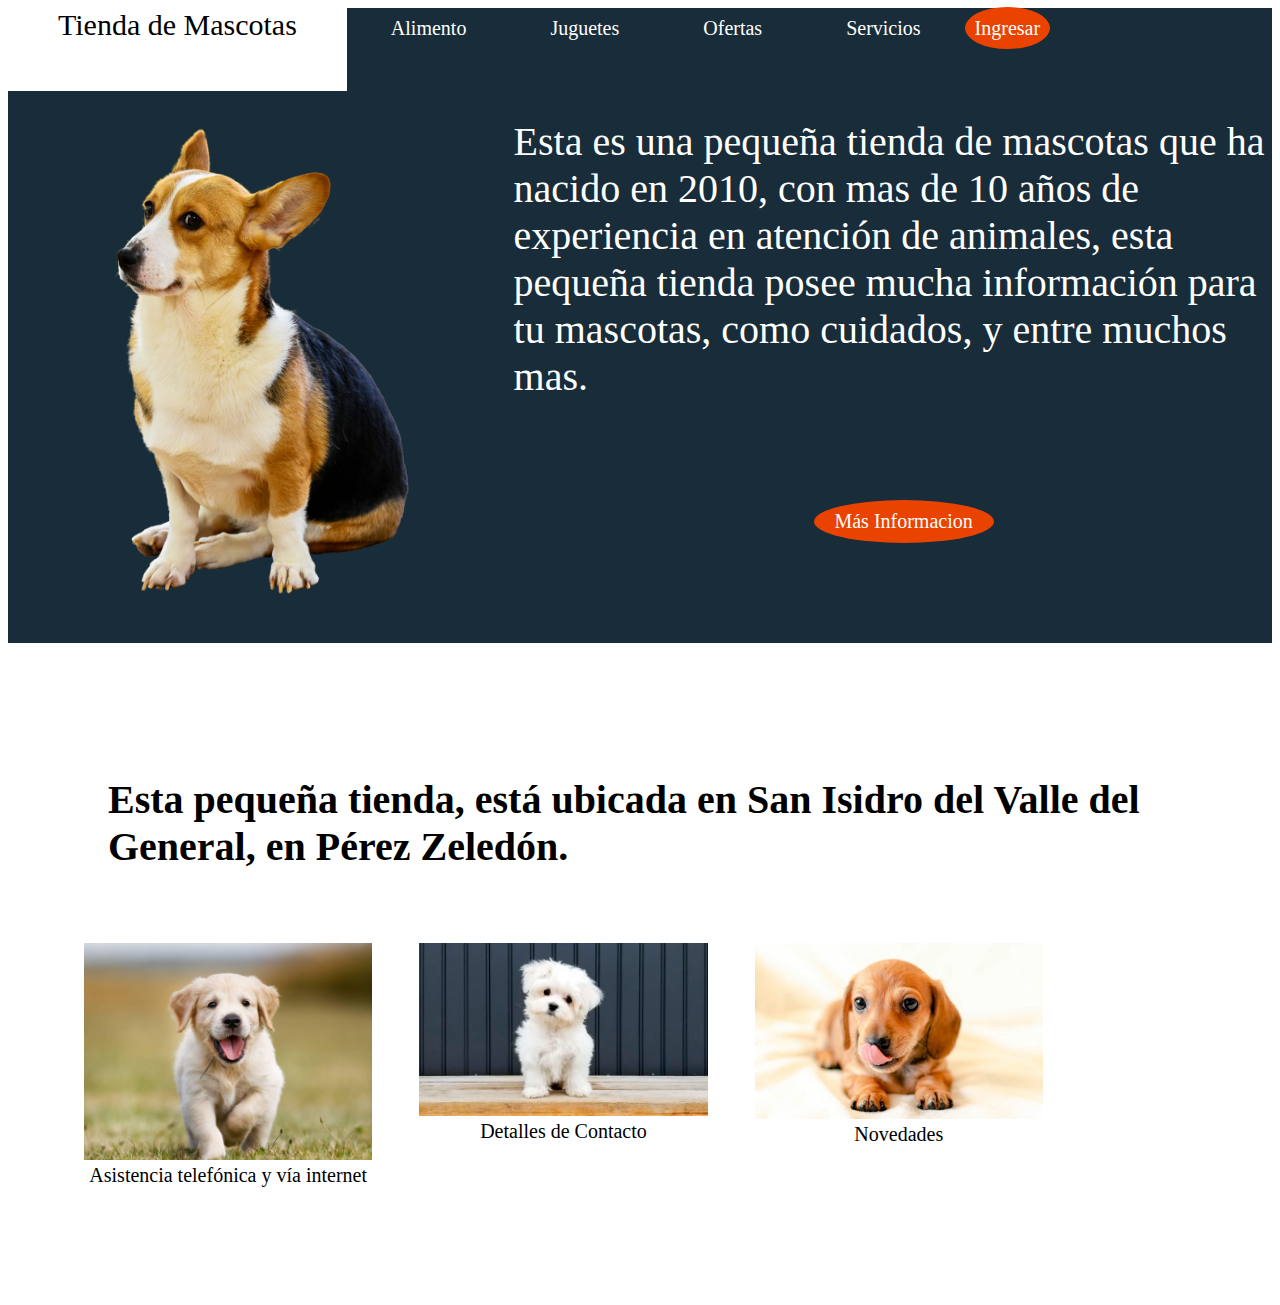
<file: index.html>
<!DOCTYPE html>
<html lang="es">
<!-- TODO: Please use cspell -->
<!-- TODO: Use css classes in english -->
<!-- TODO: Use clear names and kebab-case in the images always without blank spaces or ñ's -->
<head>
    <meta charset="UTF-8">
    <meta http-equiv="X-UA-Compatible" content="IE=edge">
    <meta name="viewport" content="width=device-width, initial-scale=1.0">
    <title>Asignacion 1</title>
    <link rel="shortcut icon" href="img/hueso.jpg" type="image/x-icon">
    <link rel="stylesheet" href="css/styles.css">
</head>

<body>
    <header>
        <nav>
            <a href class="tienda">Tienda de Mascotas</a>
            <a href class="inicio">Alimento</a>
            <a href class="inicio">Juguetes</a>
            <a href class="inicio">Ofertas</a>
            <a href class="inicio">Servicios</a>
            <a href class="ingresar">Ingresar</a>
        </nav>
    </header>
    <main>
        <section class="contenedor-de-historia">
            <div class="contenedor-de-historia">
                <img src="img/—Pngtree—sit down pet dog waleski_6249005.png" alt="" class="imagen-about-us">
                <div class="contenido-texto">
                    <p> Esta es una pequeña tienda de mascotas que ha nacido en 2010, con mas de 10 años de experiencia
                        en atención de animales, esta pequeña tienda posee mucha información para tu mascotas, como
                        cuidados, y entre muchos mas.</p>
                    <nav class="boton">
                        <a href="#">Más Informacion</a>
                    </nav>
                </div>
        </section>
    </main>
    <section class="about-services">
        <div class="contenedor">
            <h2 class="hola">Esta pequeña tienda, está ubicada en San Isidro del Valle del General, en Pérez Zeledón.
            </h2>
            <div class="Servicio-cont">
                <div>
                    <div class="servicio-ind">
                        <img src="img/21.jpg" alt="">
                        <a href class="final">Asistencia telefónica y vía internet</a>
                    </div>
                    <div class="servicio-ind">
                        <img src="img/231.webp" alt="">
                        <a href class="final">Detalles de Contacto</a>
                    </div>
                    <div class="servicio-ind">
                        <img src="img/13245.jpg" alt="">
                        <a href class="final">Novedades</a>
                    </div>
                </div>
            </div>
        </div>
    </section>
</body>

</html>
</file>
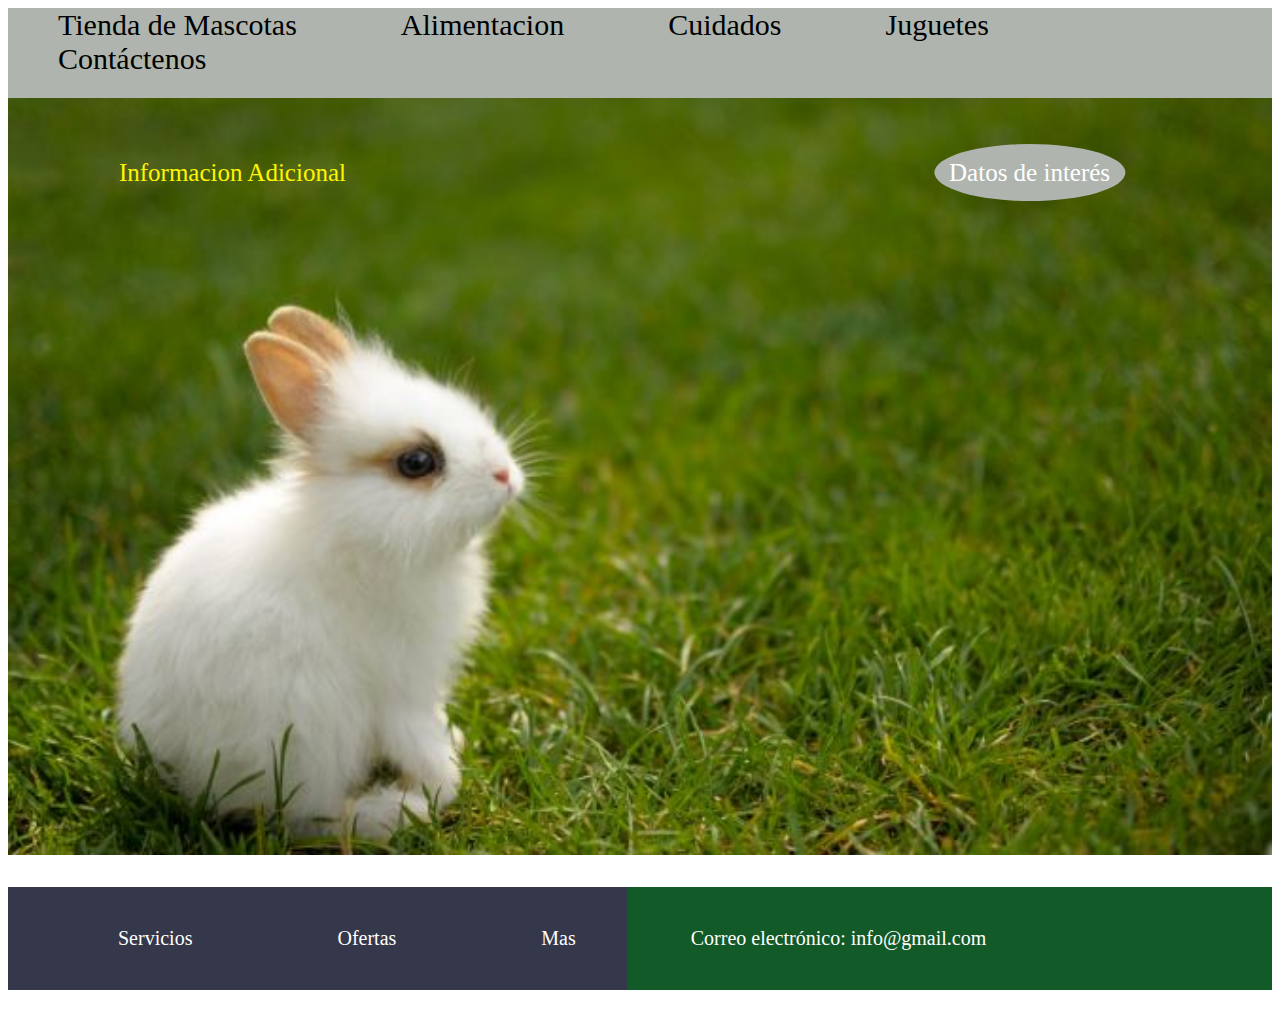
<file: index1.html>
<!DOCTYPE html>
<html lang="es">
<head>
    <meta charset="UTF-8">
    <meta http-equiv="X-UA-Compatible" content="IE=edge">
    <meta name="viewport" content="width=device-width, initial-scale=1.0">
    <title>Asignacion 1</title>
     <link rel="shortcut icon" href="img/hueso.jpg" type="image/x-icon"> 
    <link rel="stylesheet" href="css/styles1.css">
    <body>
</head>
<header>
    <nav>
        <a href class="tienda">Tienda de Mascotas</a>
        <a href class="tienda">Alimentacion</a>
        <a href class="tienda">Cuidados</a>
        <a href class="tienda">Juguetes</a>
        <a href class="tienda">Contáctenos</a>
    </nav>
    </header>
    <main>
        <section class="contenedor-de-historia">
            <div class="contenedor-de-historia">
                <img src ="img/conejo-pequeno-668x400x80xX.jpg" alt="" class="imagen">
                    <nav class="boton">
                        <a href class="mas">Datos de interés</a>
                        <a href class ="informacion">Informacion Adicional</a>

                    </nav>
                </div>
        </section>
        <section class="about-services">
            <div class="contenedor">            
                <div class="Servicio-cont">
                    <div>
                        <div class="servicio-ind">
                            <a href class="final">Servicios</a>
                            <a href class="final">Ofertas</a>
                            <a href class="final">Mas</a>
                            <a href class="finalverde">Correo electrónico: info@gmail.com </a>

                        </div>
    </main>
</body>
</html>
</file>
<file: css/styles.css>
* {
  margin: 20;
  padding: 20;
  box-sizing: border-box;
  border: 100px;
}

body {
  font-family: 'Inter';
}

.contenedor {
  padding: 60px;
  width: 100%;
  margin: auto;
  overflow: hidden;
}

.titulo {
  color: #ffffff;
  font-size: 300px;
  text-align: center;
  margin-bottom: 100px;
}

header {
  width: 100%;
  height: 70px;
  background: #182D39;
}


main {
  background: #182D39;
}


nav>a {
  color: #ffffff;
  font-weight: 400;
  text-decoration: none;
}

nav>a:hover {
  text-decoration: underline;
}

header .textos-header {
  display: flex;
  height: 400px;
  width: 100%;
  align-items: end;
  justify-content: center;
  flex-direction: column;
  text-align: center;
}

.textos-header h1 {
  font-size: 50px;
  color: #ffffff;
}

.textos-header h2 {
  font-size: 50px;
  font-weight: 400;
  color: #ffffff;
}

.contenedor-de-historia {
  display: flex;
  justify-content: space-evenly;
  color: #ffffff;
  font-size: 40px;
}

.imagen-about-us {
  width: 40%;
}

.boton {
  border-radius: 50%;
  width: 180px;
  background: #EA4300;
  color: #ffffff;
  text-align: center;
  font-size: 20px;
  text-justify: auto;
  padding: 10px;
  margin: 100px;
  margin-left: 300px;

}

.about-services {
  background: #ffffff;
  padding-bottom: 50px;
}

.servicio-cont {
  display: flex;
  justify-content: space-between;
  align-items: center;
}

.servicio-ind {
  float: left;
  margin-right: 15px;
  width: 28%;
  text-align: center;

}

.servicio-ind img {
  width: 90%;

}

.servicio-ind p {
  font-weight: 30;
  text-align: justify;
  margin: 10px;
}

.tienda {
  background: #ffffff;
  color: #000;
  padding: 50px;
  font-size: 30px;

}

.ingresar {
  border-radius: 50%;
  background: #EA4300;
  color: #ffffff;
  text-align: center;
  font-size: 20px;
  padding: 10px;
}

.inicio {
  padding: 40px;
  font-size: 20px;
}

.hola {
  padding: 40px;
  font-size: 40px;
}

.final {
  padding: 10px;
  font-size: 20px;
  color: #000;
  text-decoration: none;
}
</file>
<file: css/styles1.css>
* {
  margin: 20;
  padding: 20;
  box-sizing: border-box;
  border: 10px;
}

body {
  font-family: "Inter";
  justify-content: center;
}

.tienda {
  color: #000;
  padding: 50px;
  font-size: 30px;
  text-decoration: none;
}

header {
  width: 100%;
  height: 90px;
  background: #afb5ae;
  justify-content: center;

}

nav > a {
  color: #000;
  font-weight: 400;
  text-decoration: none;
}
.mas {
  width: 100%;
  text-decoration: none;
  border-radius: 50%;
  background: #afb5ae;
  color: #fff;
  text-align: center;
  padding: 15px;
  box-sizing: border-box;
  border: 190px;
  font-size: 25px;
}
.informacion {
  
  color: #fff500;
  font-size: 25px;
  margin: -80%;
  text-align: left;
  


}

.imagen {
  height: 100%;
  width: 100%;
}

.final {
  color: #fff;
  padding: 70px;
  font-size: 20px;
  text-decoration: none;
  
}

.finalverde {
  
  color: #fff;
  padding: 40px;
  font-size: 20px;
  text-decoration: none;
  margin: auto;
}

.servicio-ind {
  background: rgb(53,55,74);
background: linear-gradient(90deg, rgba(53,55,74,1) 49%, rgba(18,90,39,1) 49%, rgba(18,90,39,1) 50%, rgba(18,90,39,1) 100%);
  padding: 40px;
  font-size: 20px;
}
.boton {
  text-align: center;
  font-size: 20px;
  transform: translate(-40%, -700px);
}
</file>
